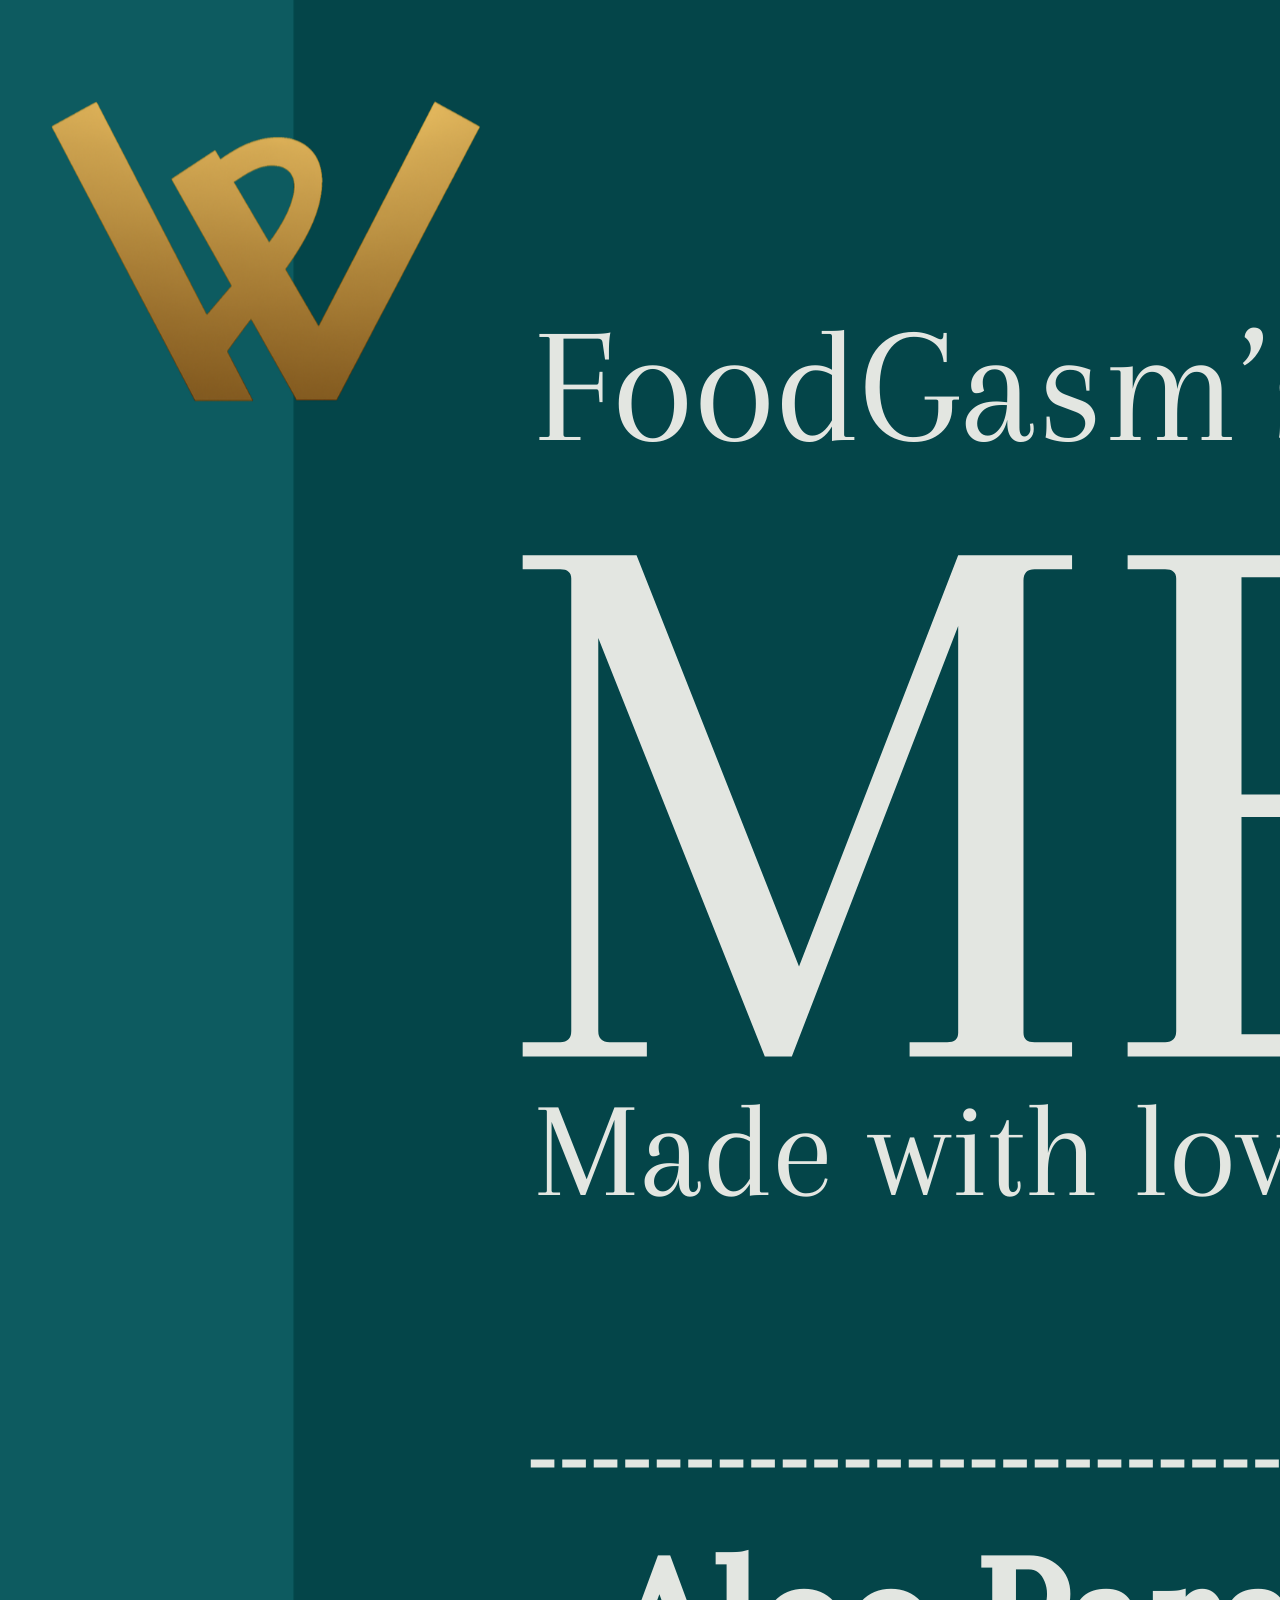
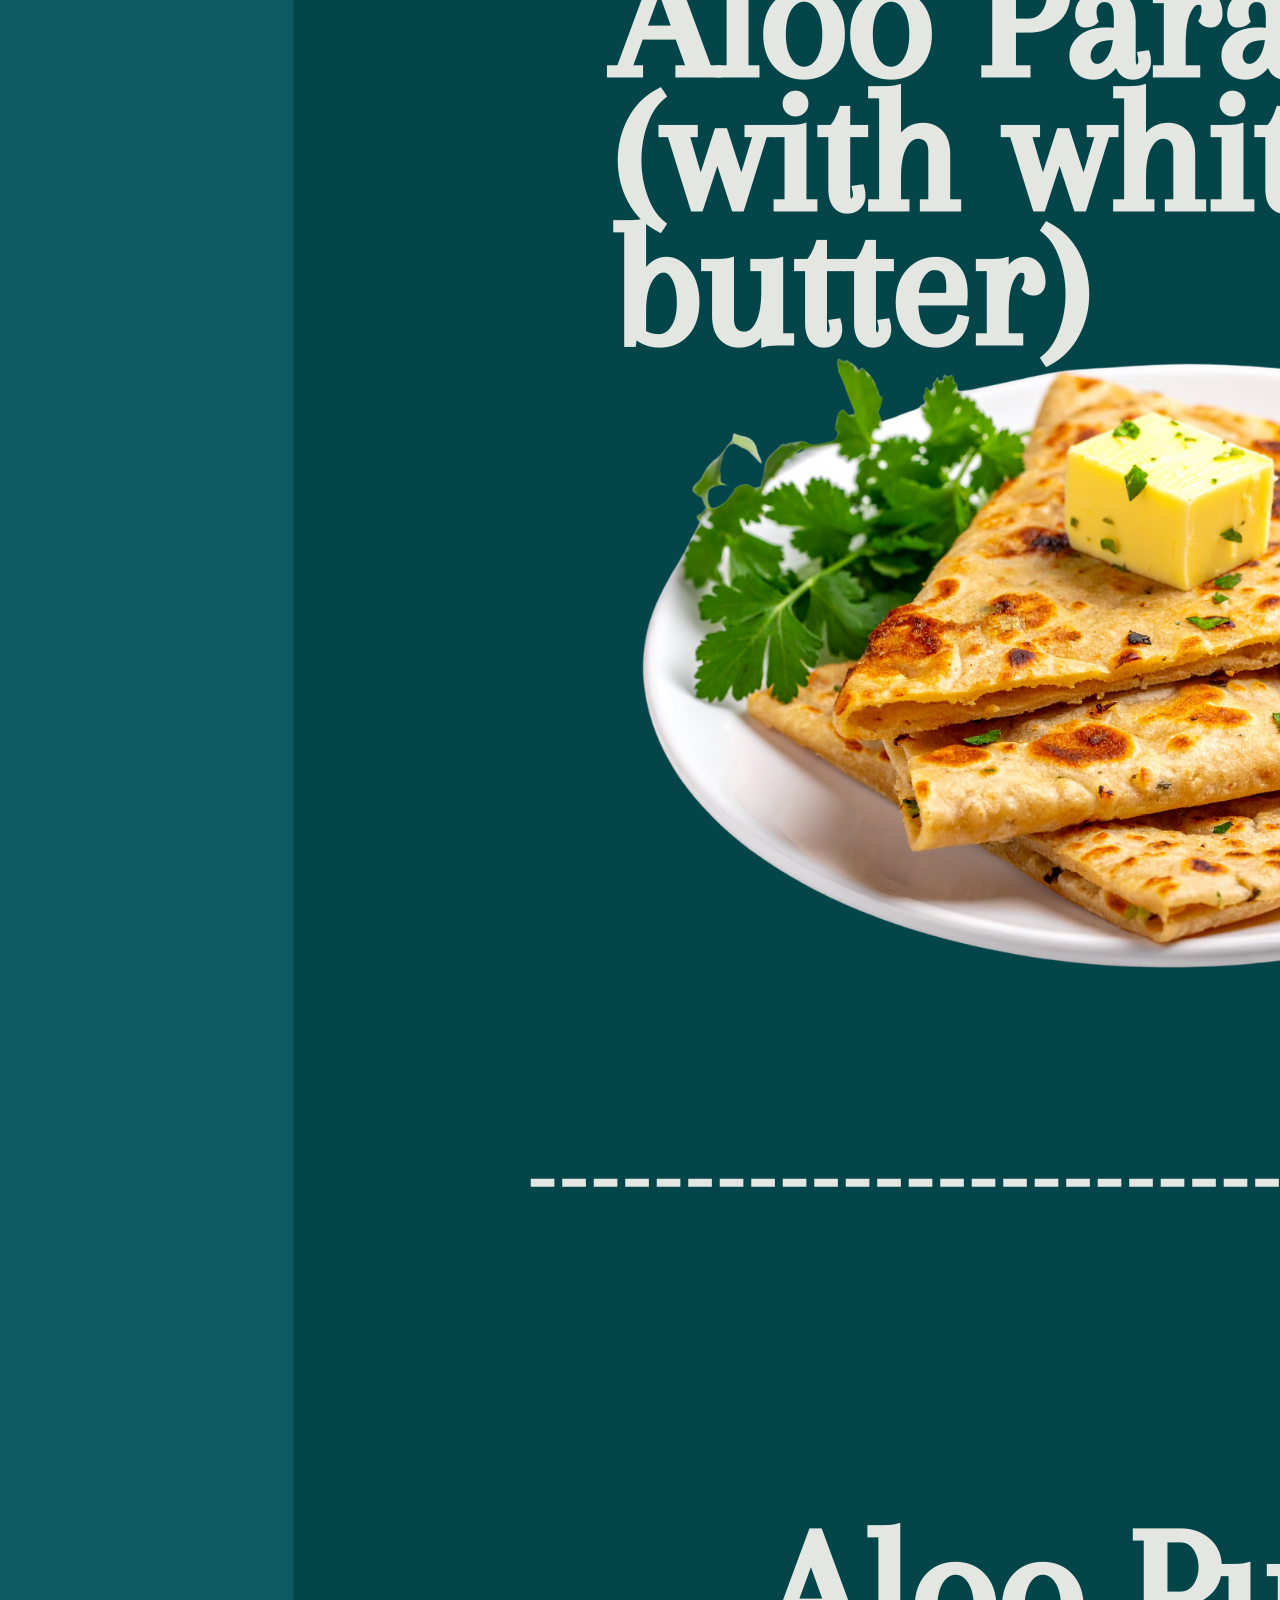
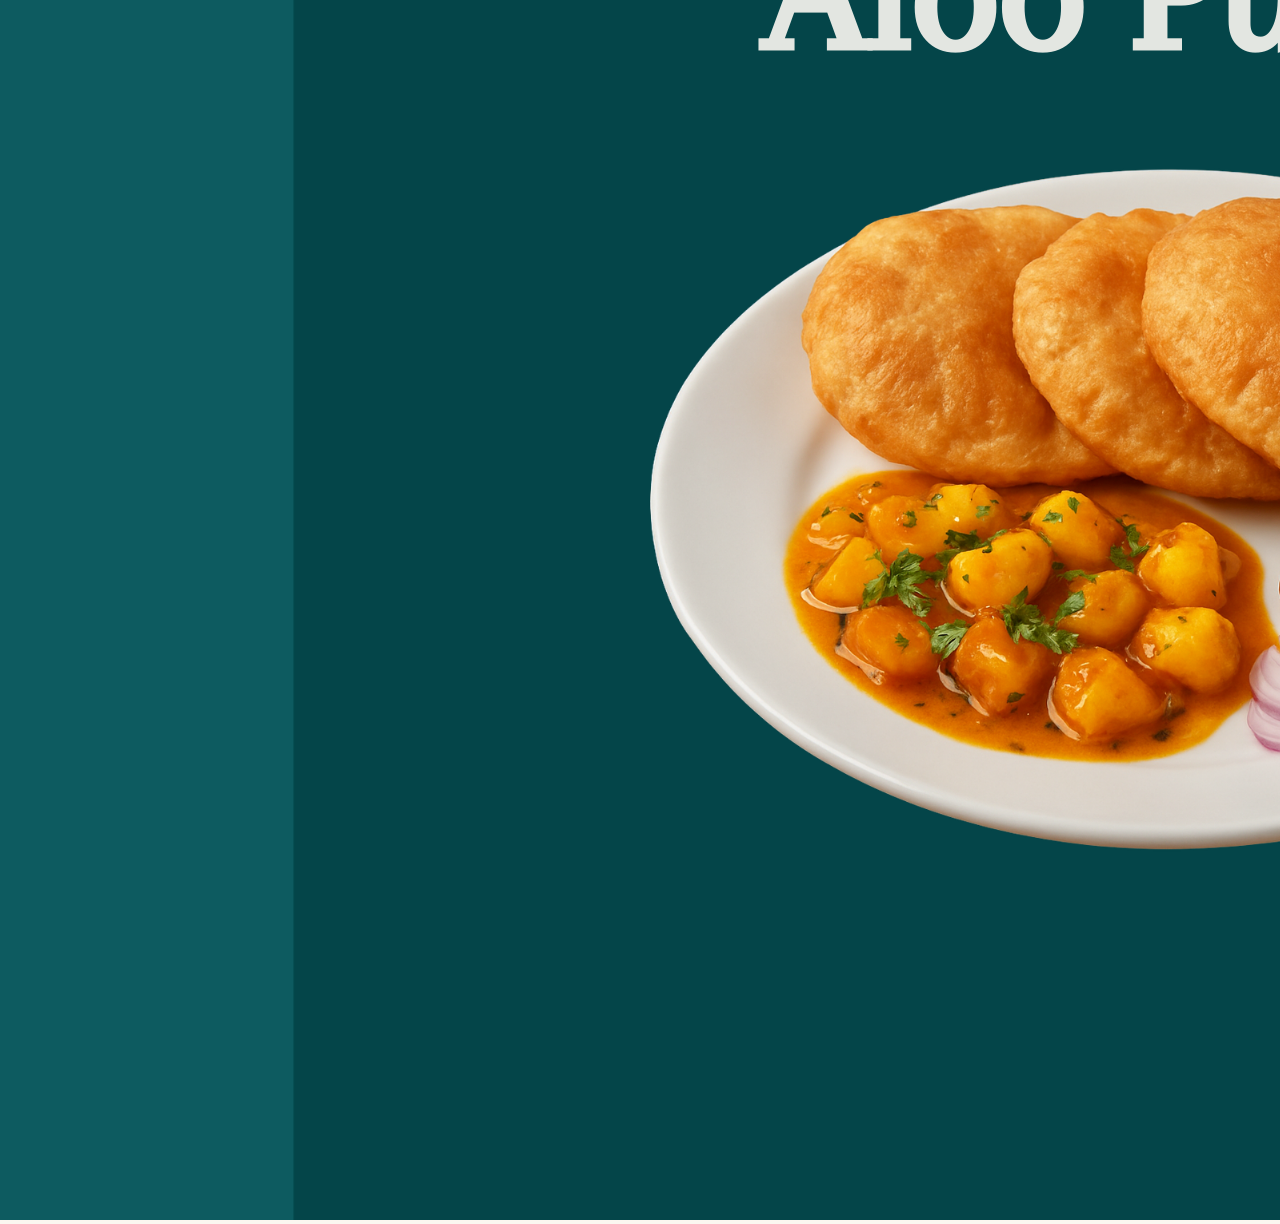
<file: breakfast-menu.html>
<!DOCTYPE html>
<html lang="en">
<head>
    <meta charset="UTF-8">
    <meta name="viewport" content="width=device-width, initial-scale=1.0">
    <title>FoodGasm's Breakfast Menu</title>
    <link rel="stylesheet" href="style.css">
</head>
<body>
    <div class="container">
        <img src="FoodGasm Menu Breakfast.png" alt="FoodGasm's Breakfast Menu" class="menu-image">
    </div>
</body>
</html>
</file>
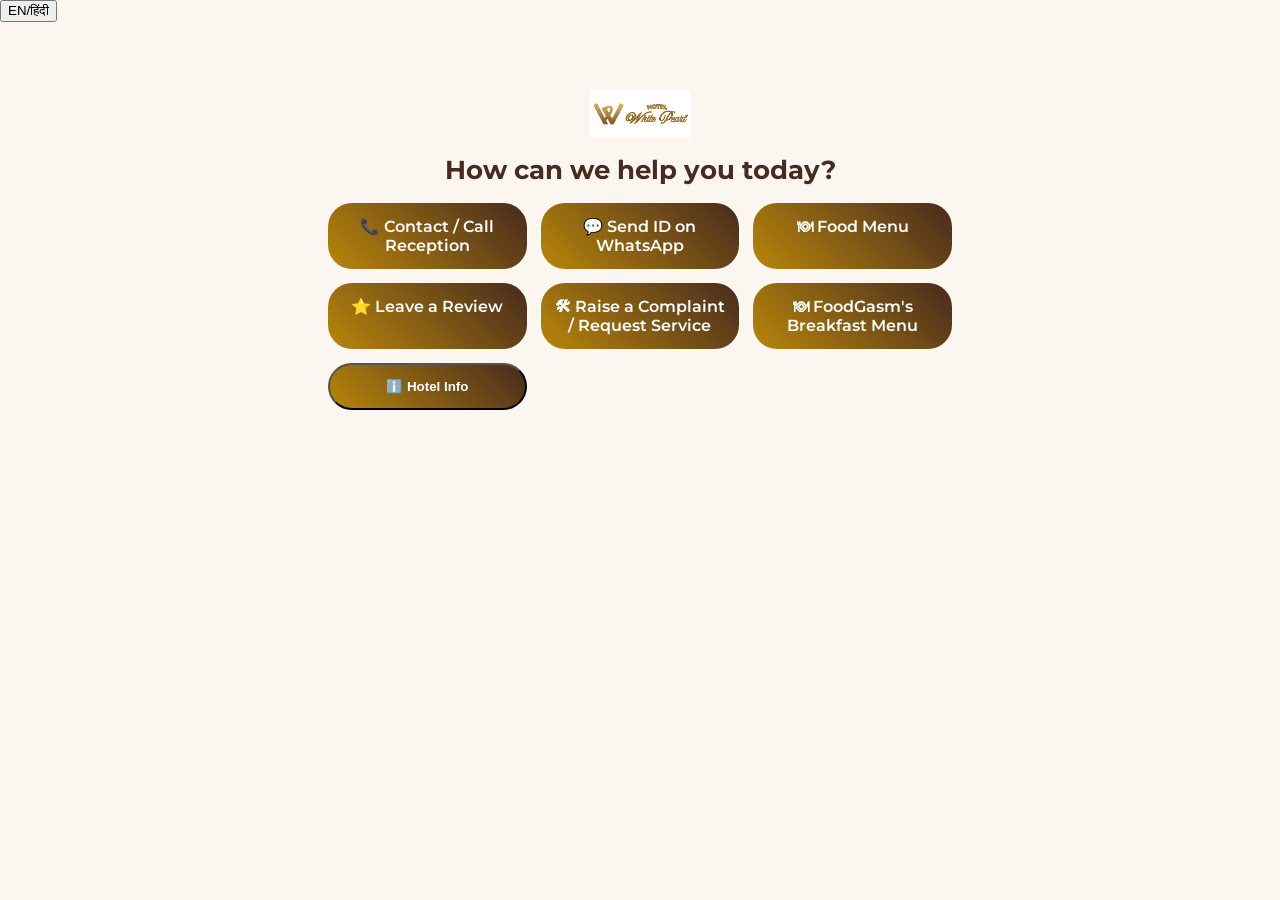
<file: guest-connect.html>
<!DOCTYPE html>
<html lang="en">
<head>
    <meta charset="UTF-8">
    <meta name="viewport" content="width=device-width, initial-scale=1.0">
    <title>Guest-Connect Hotel White Pearl</title>
    <link href="https://fonts.googleapis.com/css2?family=Montserrat:wght@400;700&display=swap" rel="stylesheet">
    <link rel="stylesheet" href="style.css">
</head>
<body>
    <button id="language-toggle">EN/हिंदी</button>
    <div class="container guest-container">
        <img src="Combined side by side logo for single spaces.png" alt="Hotel White Pearl Logo" class="logo">
        <h1>How can we help you today?</h1>
        <div class="buttons">
            <a href="tel:8982260004" class="button">📞 Contact / Call Reception</a>
            <a href="https://wa.me/918982260004?text=Hi,%20I'm%20sending%20my%20ID%20proof" class="button">💬 Send ID on WhatsApp</a>
            <a href="Hangout Cafe - Foodgasm Menu PDF RESOLVED AND MADE BETTER.pdf" class="button">🍽 Food Menu</a>
            <a href="https://g.page/r/CQ4YrjR0fqCuEBM" class="button">⭐ Leave a Review</a>
            <a href="https://wa.me/918982260001?text=Raise%20a%20complaint%20or%20request%20service" class="button">🛠 Raise a Complaint / Request Service</a>
            <a href="breakfast-menu.html" class="button">🍽 FoodGasm's Breakfast Menu</a>
            <button class="button" onclick="showInfo()">ℹ️ Hotel Info</button>
        </div>
        <div id="info-modal" class="modal">
            <div class="modal-content">
                <span class="close" onclick="closeInfo()">&times;</span>
                <h2>Dear Guest</h2>
                <p><strong>Wi-Fi:</strong> <br>1st floor: Pearl@123<br>2nd floor: 9200985555<br>3rd floor: Pearl@123</p>
                <p><strong>Checkout Time:</strong> 11 AM</p>
                <p><strong>Rules:</strong>  No Smoking in the Lobby<br>No Spitting on the Dustbins<br>Do not Damage Hotel Property.</p>
            </div>
        </div>
    </div>
    <script>
        let isHindi = false;

        const translations = {
            en: {
                title: "How can we help you today?",
                contact: "📞 Contact / Call Reception",
                whatsapp: "💬 Send ID on WhatsApp",
                foodMenu: "🍽 Food Menu",
                review: "⭐ Leave a Review",
                complaint: "🛠 Raise a Complaint / Send Review Screenshot",
                breakfast: "🍽 FoodGasm's Breakfast Menu",
                hotelInfo: "ℹ️ Hotel Info",
                modalTitle: "Hotel Info",
                wifi: "<strong>Wi-Fi:</strong> <br>1st floor: Pearl@123<br>2nd floor: 9200985555<br>3rd floor: Pearl@123 \"",
                checkout: "<strong>Checkout Time:</strong> 11 AM",
                rules: "<strong>Rules:</strong> No Smoking in the Lobby<br>No Spitting on the Dustbins<br>Do not Damage Hotel Property."
            },
            hi: {
                title: "आज हम आपकी कैसे मदद कर सकते हैं?",
                contact: "📞 संपर्क करें / रिसेप्शन पर कॉल करें",
                whatsapp: "💬 व्हाट्सएप पर आईडी भेजें",
                foodMenu: "🍽 खाना मेनू",
                review: "⭐ समीक्षा छोड़ें",
                complaint: "🛠 शिकायत दर्ज करें / सेवा का अनुरोध करें",
                breakfast: "🍽 फूडगैस्म का नाश्ता मेनू",
                hotelInfo: "ℹ️ होटल जानकारी",
                modalTitle: "होटल जानकारी",
                wifi: "<strong>वाई-फाई:</strong> <br>1st floor: Pearl@123<br>2nd floor: 9200985555<br>3rd floor: Pearl@123 \"",
                checkout: "<strong>चेकआउट समय:</strong> 11 AM",
                rules: "<strong>नियम:</strong> लॉबी में धूम्रपान न करें<br>डस्टबिन पर थूकें नहीं<br>होटल की संपत्ति को नुकसान न पहुंचाएं।"
            }
        };

        function toggleLanguage() {
            isHindi = !isHindi;
            const lang = isHindi ? 'hi' : 'en';
            document.querySelector('h1').innerHTML = translations[lang].title;
            document.querySelectorAll('.button')[0].innerHTML = translations[lang].contact;
            document.querySelectorAll('.button')[1].innerHTML = translations[lang].whatsapp;
            document.querySelectorAll('.button')[2].innerHTML = translations[lang].foodMenu;
            document.querySelectorAll('.button')[3].innerHTML = translations[lang].review;
            document.querySelectorAll('.button')[4].innerHTML = translations[lang].complaint;
            document.querySelectorAll('.button')[5].innerHTML = translations[lang].breakfast;
            document.querySelectorAll('.button')[6].innerHTML = translations[lang].hotelInfo;
            document.querySelector('#info-modal h2').innerHTML = translations[lang].modalTitle;
            document.querySelector('#info-modal p:nth-child(2)').innerHTML = translations[lang].wifi;
            document.querySelector('#info-modal p:nth-child(3)').innerHTML = translations[lang].checkout;
            document.querySelector('#info-modal p:nth-child(4)').innerHTML = translations[lang].rules;
        }

        document.getElementById('language-toggle').addEventListener('click', toggleLanguage);

        function showInfo() {
            document.getElementById('info-modal').style.display = 'flex';
        }
        function closeInfo() {
            document.getElementById('info-modal').style.display = 'none';
        }
    </script>
</body>
</html>
</file>
<file: style.css>
:root{
  --offwhite:#fbf7f0;
  --gold:#b8860b;
  --gold-2:#caa76b;
  --brown:#472b1e;
  --muted:#7a6b63;
  --max-width:1100px;
}

*{box-sizing:border-box}
body{
  margin:0;
  font-family: Montserrat, system-ui, -apple-system, "Segoe UI", Roboto, "Helvetica Neue", Arial;
  color:var(--brown);
  background:var(--offwhite);
  -webkit-font-smoothing:antialiased;
}

/* Header / Nav */
.site-header{background:linear-gradient(180deg, rgba(255,255,255,0.6), transparent);border-bottom:1px solid rgba(0,0,0,0.03)}
.nav-inner{max-width:var(--max-width);margin:0 auto;display:flex;align-items:center;justify-content:space-between;padding:18px}
.brand{display:flex;align-items:center;gap:12px}
.logo{height:48px;width:auto}
.hotel-name{font-family:'Playfair Display', serif;font-size:18px;color:var(--brown);font-weight:700}
.main-nav{display:flex;gap:18px;align-items:center}
.nav-link{color:var(--brown);text-decoration:none;padding:6px 10px;border-radius:6px;font-weight:500}
.nav-link.active{color:var(--brown);opacity:0.9}
.nav-link:hover{background:rgba(186,134,11,0.06)}
.nav-cta{background:var(--gold);color:white;padding:8px 14px;border-radius:6px;text-decoration:none;font-weight:700}
.nav-cta:hover{background:var(--gold-2)}

/* Hero */
.hero{display:grid;grid-template-columns:1fr 480px;align-items:stretch;gap:30px;padding:50px 20px;max-width:var(--max-width);margin:30px auto}
.hero-inner{background:linear-gradient(180deg, rgba(255,250,244,1), rgba(255,250,244,0.9));padding:48px;border-radius:12px;border:1px solid rgba(0,0,0,0.03)}
.hero-title{font-family:'Playfair Display', serif;font-size:36px;margin:0 0 12px;color:var(--brown)}
.hero-sub{color:var(--muted);margin:0 0 20px}
.hero-button{display:inline-block;background:var(--gold);color:white;padding:12px 20px;border-radius:8px;text-decoration:none;font-weight:600}
.hero-button:hover{background:var(--gold-2)}
.hero-image{background-image:url('Hotel Pictures/IMG_7885.jpeg');background-size:cover;background-position:center;border-radius:12px;min-height:320px}

/* Content sections */
.content-section{padding:40px 20px}
.container-wide{max-width:var(--max-width);margin:0 auto}
.section-grid{display:grid;grid-template-columns:1fr 420px;gap:28px;align-items:start}
.section-grid .text h2{font-family:'Playfair Display',serif;margin-top:0}
.features{padding-left:18px;color:var(--muted)}
.gallery{display:grid;grid-template-columns:1fr 1fr;gap:10px}
.gallery img{width:100%;height:160px;object-fit:cover;border-radius:8px}

.muted{background:linear-gradient(180deg, rgba(250,247,243,1), rgba(250,247,243,0.9))}
.cards{display:grid;grid-template-columns:repeat(auto-fit,minmax(220px,1fr));gap:18px;margin-top:18px}
.card{background:white;border-radius:10px;padding:0;overflow:hidden;box-shadow:0 6px 18px rgba(72,41,20,0.06);border:1px solid rgba(0,0,0,0.04)}
.card img{width:100%;height:150px;object-fit:cover}
.card h3{margin:12px 16px 6px}
.card p{margin:0 16px 18px;color:var(--muted)}

/* Interactive room card hover / focus styling */
.card[data-type]{cursor:pointer;transition:transform 180ms ease,box-shadow 180ms ease,border-color 180ms ease}
.card[data-type]:hover,.card[data-type]:focus{transform:translateY(-6px);box-shadow:0 12px 30px rgba(72,41,20,0.14);border:2px solid var(--gold)}
.card[data-type]:focus{outline:3px solid rgba(186,134,11,0.12)}

/* card gallery overlay */
.card{position:relative}
/* full-size sliding gallery inside the image area */
.card-gallery{position:absolute;left:0;right:0;top:0;overflow:hidden;height:150px;border-top-left-radius:10px;border-top-right-radius:10px;z-index:9;pointer-events:none}
.card-gallery .slides{display:flex;width:300%;height:100%;transform:translateX(0);}
.card-gallery img{width:100%;flex:0 0 100%;height:100%;object-fit:cover;display:block}

@keyframes slideGallery{
  0%{transform:translateX(0)}
  33%{transform:translateX(-100%)}
  66%{transform:translateX(-200%)}
 100%{transform:translateX(0)}
}

.card[data-type] .slides{animation-play-state:paused}
.card[data-type]:hover .slides,.card[data-type]:focus .slides{animation:slideGallery 6s linear infinite;animation-play-state:running}
.card[data-type] > img{transition:opacity 200ms,transform 200ms}
.card[data-type]:hover > img,.card[data-type]:focus > img{opacity:0;transform:scale(1.02)}

@media(min-width:900px){
  .card-gallery{height:200px}
  .card img{height:200px}
}


.dining-grid{display:grid;grid-template-columns:1fr 1fr;gap:12px;margin-top:12px}
.dining-grid img{width:100%;height:200px;object-fit:cover;border-radius:8px}

/* Footer */
.site-footer{padding:22px 20px;background:transparent;border-top:1px solid rgba(0,0,0,0.03);color:var(--muted)}
.foot-inner{max-width:var(--max-width);margin:0 auto;display:flex;justify-content:space-between;align-items:center}

/* Guest-connect specific styles (keeps previous behavior) */
.guest-container{max-width:680px;margin:40px auto;text-align:center;padding:28px}
.guest-container h1{font-size:1.6rem;margin:12px 0}
.buttons{display:grid;grid-template-columns:repeat(auto-fit,minmax(180px,1fr));gap:14px;margin-top:18px}
.button{display:inline-block;padding:14px 12px;border-radius:24px;text-decoration:none;color:white;background:linear-gradient(45deg,var(--gold),var(--brown));font-weight:600}

/* Modal (used by guest-connect) */
.modal{display:none;position:fixed;inset:0;background:rgba(0,0,0,0.45);align-items:center;justify-content:center}
.modal-content{background:white;padding:18px;border-radius:10px;max-width:380px;width:90%}
.close{float:right;font-size:22px;cursor:pointer}

@media (max-width:900px){
  .hero{grid-template-columns:1fr}
  .section-grid{grid-template-columns:1fr}
}

@media (max-width:480px){
  .nav-inner{padding:12px}
  .hotel-name{display:none}
  .hero-title{font-size:24px}
}

/* Booking form styles */
.booking-section .booking-form{display:block;max-width:820px;background:linear-gradient(180deg, rgba(255,255,250,0.95), rgba(255,255,250,0.9));padding:18px;border-radius:10px;border:1px solid rgba(0,0,0,0.04)}
.booking-section .field{margin-bottom:12px}
.booking-section label{display:block;font-weight:600;margin-bottom:6px;color:var(--brown)}
.booking-section input[type=date],.booking-section select,.booking-section input[type=number]{width:100%;padding:10px;border-radius:8px;border:1px solid rgba(0,0,0,0.07);background:white}
.field-row{display:flex;gap:12px}
.field-row .field{flex:1}
.booking-actions{display:flex;gap:12px;margin-top:8px}
.booking-result{margin-top:12px;color:var(--brown);background:rgba(186,134,11,0.04);padding:10px;border-radius:8px}

/* Payment page quick styles used by /pay endpoints served by server.js */
body.pay-page{font-family:Montserrat,Arial;background:var(--offwhite);color:var(--brown);}
body.pay-page .card{max-width:420px;margin:28px auto;padding:18px;background:white;border-radius:10px;box-shadow:0 6px 18px rgba(0,0,0,0.06);}

@media (max-width:720px){
  .field-row{flex-direction:column}
  .hero{padding:28px 16px}
}
</file>
